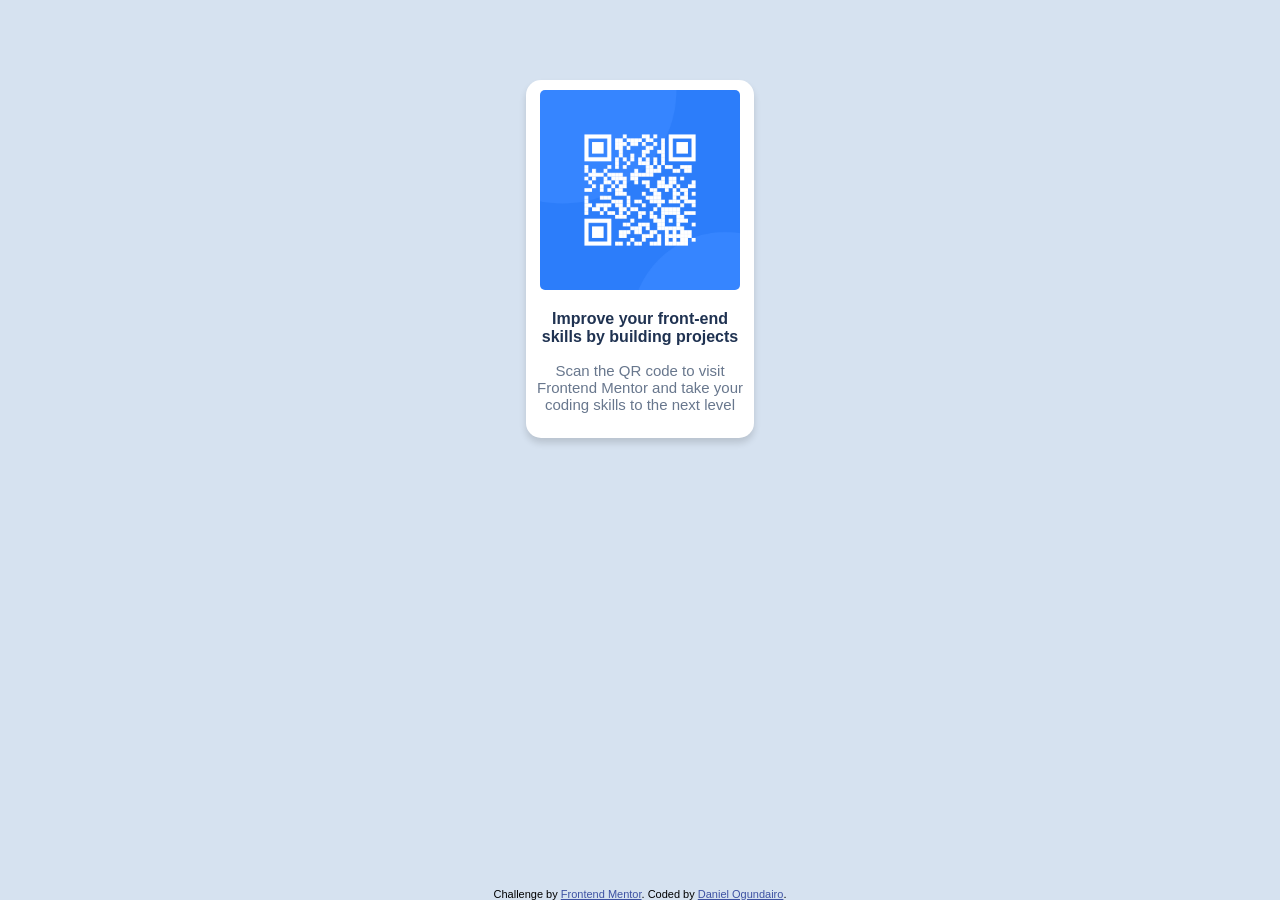
<file: index.html>
<!DOCTYPE html>
<html lang="en">
<head>
  <meta charset="UTF-8">
  <meta name="viewport" content="width=device-width, initial-scale=1.0"> <!-- displays site properly based on user's device -->

  <link rel="icon" type="image/png" sizes="32x32" href="./images/favicon-32x32.png">
  
  <title>Frontend Mentor | QR code component</title>

  <link rel="stylesheet" href="style.css">
  
</head>
<body>
  <div class="container">
  <img src="images/image-qr-code.png" alt="gr code" width="200" height="200" class="qrcode">
  <h3>Improve your front-end skills by building projects</h3>

  <p>Scan the QR code to visit Frontend Mentor and take your coding skills to the next level</p>
  </div>
  <footer class="attribution">
    Challenge by <a href="https://www.frontendmentor.io?ref=challenge">Frontend Mentor</a>. 
    Coded by <a href="#">Daniel Ogundairo</a>.
  </footer>
</body>
</html>
</file>
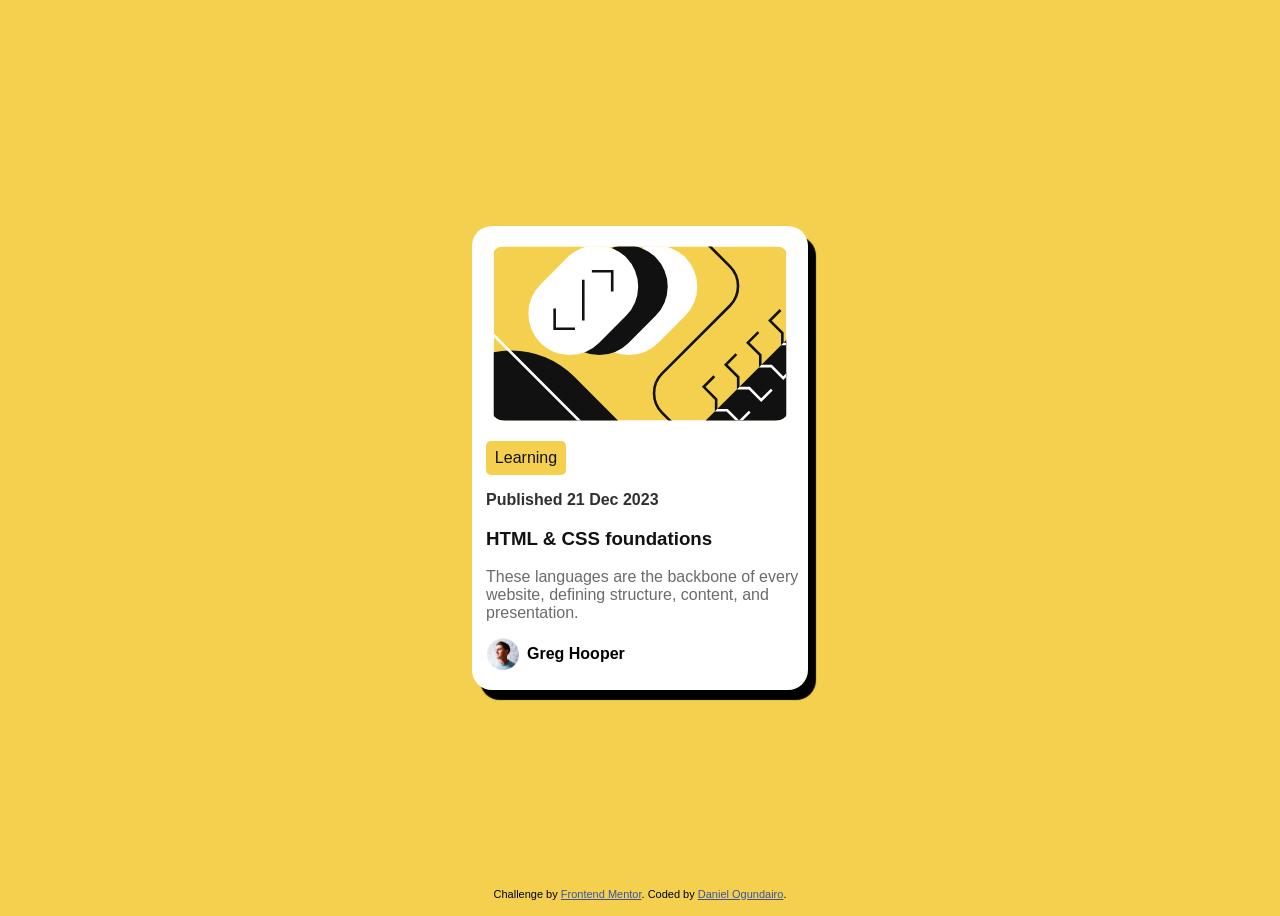
<file: blog-preview-card/index.html>
<!DOCTYPE html>
<html lang="en">
<head>
  <meta charset="UTF-8">
  <meta name="viewport" content="width=device-width, initial-scale=1.0"> <!-- displays site properly based on user's device -->

  <link rel="icon" type="image/png" sizes="32x32" href="./assets/images/favicon-32x32.png">
  
  <title>Frontend Mentor | Blog preview card</title>

  <!-- Feel free to remove these styles or customise in your own stylesheet 👍 -->
  <link rel="stylesheet" href="style.css">
</head>
<body>
  <div class="container">
  <img src="images/illustration-article.svg" alt="" width="300" height="175" class="illus-img" >
  <div class="container-text">
  <p id="learning">Learning</p>
  <p id="pub"><b>Published 21 Dec 2023</b></p>

 <h3>HTML & CSS foundations</h3>

  <p id="texts">These languages are the backbone of every website, defining structure, content, and presentation.</p>
  <figure class="author">
    <img src="images/image-avatar.webp" width="32" height="32">
  <span>Greg Hooper</span>
  </figure>
  </div>
  </div>
  
  <footer class="attribution">
    Challenge by <a href="https://www.frontendmentor.io?ref=challenge">Frontend Mentor</a>. 
    Coded by <a href="#">Daniel Ogundairo</a>.
  </footer>
</body>
</html>
</file>
<file: style.css>
.attribution { 
  font-size: 0.6875rem;
  text-align: center; 
  position: fixed;
  bottom: 0;
  left: 0;
  right: 0;
}
.attribution a {
  color: hsl(228, 45%, 44%);
 }

body {
  background: hsl(212, 45%, 89%);
  font-family: sans-serif;
}
.container {
 text-align: center; 
 margin: auto;
 margin-top: 5rem;
 background: white; 
 padding: 10px; 
 width: 13rem;
 box-shadow: 0px 5px 7px rgba(0, 0, 0, 0.137);
 border-radius: 15px;
}

.container h3 {
  color:   hsl(218, 44%, 22%);
  font-size: 16px;
  font-weight: 700;
}
.container p {
  color:  hsl(216, 15%, 48%);
  font-size: 15px;
  font-weight: 400;
}

.qrcode {
  border-radius: 5px;
}
</file>
<file: blog-preview-card/style.css>
.attribution {
  font-size: 0.6875rem; 
  text-align: center; 
  position: fixed;
  bottom: 0;
}
.attribution a { 
  color: hsl(228, 45%, 44%); 
}


body {
  background-color:  hsl(47, 88%, 63%);
  font-size: 16px;
  font-family: sans-serif;
  display: flex;
  align-items: center;
  justify-content: center;
  height: 100vh;
}

.container {
  background-color: hsl(0, 0%, 100%);
  width: 21rem;
  height: 29rem;
  border-radius: 20px;
  box-shadow: 8px 10px 1px 0 black ;
}
.container-text {
  margin-left: 14px;
}

#learning {
  background-color:  hsl(47, 88%, 63%);
  width: 4rem;
  padding: 8px;
  font-weight: 500;
  text-align: center;
  border-radius: 5px;
  color: hsl(0, 0%, 7%);
}
#pub {
  font-weight: 500;
  color: hsla(0, 0%, 7%, 0.875);
}

.illus-img {
  display: flex;
  justify-content: center;
  margin:20px auto;
  border-radius: 15px;
  
}
.container h3 {
  font-weight: 800;
  color: hsl(0, 0%, 7%);
}

#texts {
  color:  hsl(0, 0%, 42%);
}

.author {
  display: flex;
  align-items: center;
  gap: 8px;
  font-weight: 700;
  margin-left: 1px;
}
</file>
